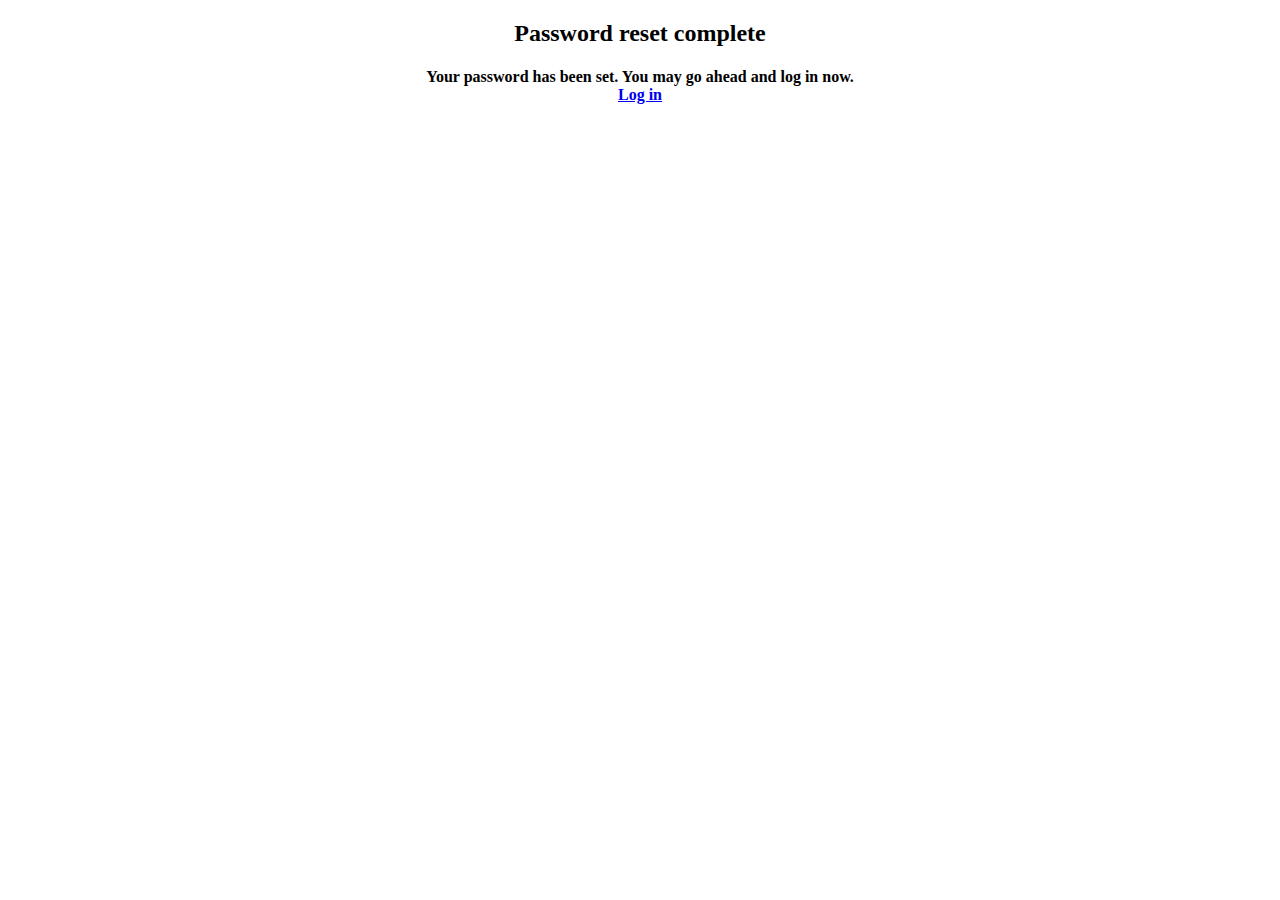
<file: reset_password_complete.html>
<!DOCTYPE html>
<html lang="en">
<head>
    <meta charset="UTF-8">
    <meta http-equiv="X-UA-Compatible" content="IE=edge">
    <meta name="viewport" content="width=device-width, initial-scale=1.0">
    <title>reset_password_confirm</title>
</head>
<body>
    
   <center>
       <div>
        <h2>Password reset complete</h2>
    <h4>Your password has been set. You may go ahead and log in now.
        <br>
     <a href="login.html">Log in</a>
    </h4>
    </div>
</center>
    
</body>
</html>
</file>
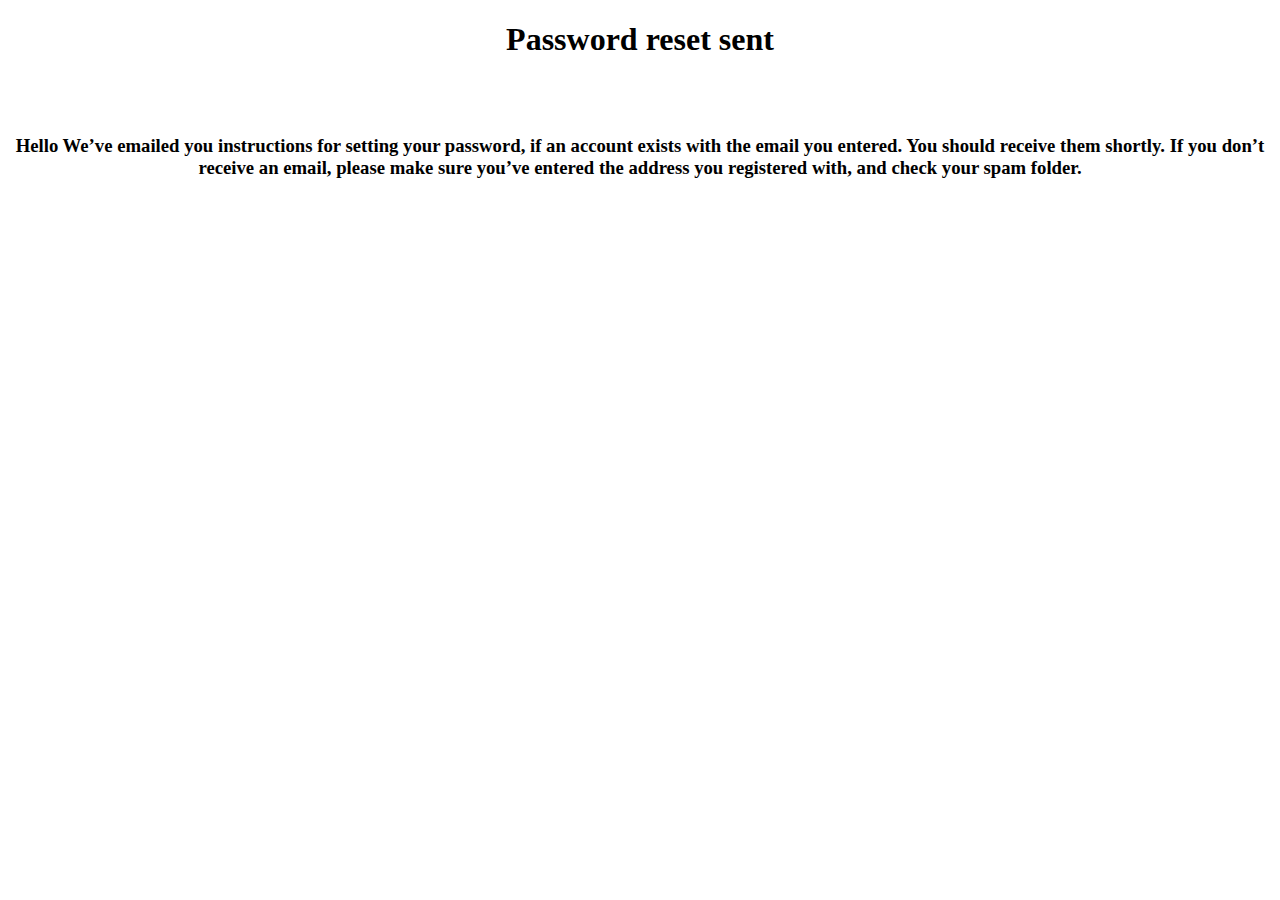
<file: reset_password_done.html>
<!DOCTYPE html>
<html lang="en">
<head>
    <meta charset="UTF-8">
    <meta http-equiv="X-UA-Compatible" content="IE=edge">
    <meta name="viewport" content="width=device-width, initial-scale=1.0">
    <title>resetpassword</title>
</head>
<body>

<div>
    <center>
    <h1>Password reset sent</h1>  <br><br>
       <h3> Hello We’ve emailed you instructions for setting your password, if an account exists with the email you entered. You should receive them shortly.
        
        If you don’t receive an email, please make sure you’ve entered the address you registered with, and check your spam folder.
            
    </h3>
</center>
</div>
    
</body>
</html>
</file>
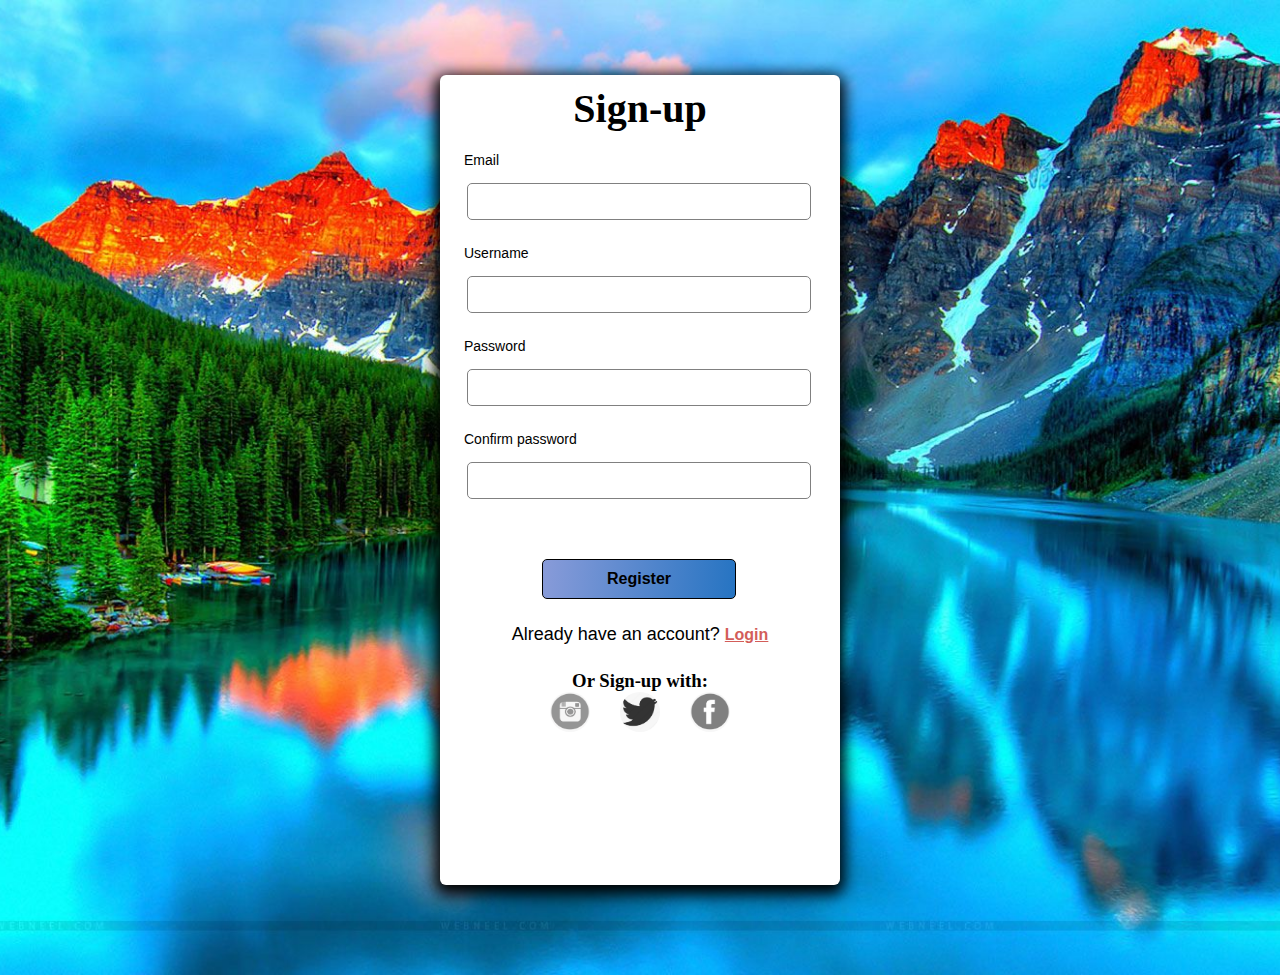
<file: signup.html>
<!DOCTYPE html>
<html lang="en">
    <head> 
        <meta charset="UTf-8">
        <meta name="viewport" content="width=device-width, initial-scale=1.0">
        <title>signup</title>
        <link href="static/loginsignup.css" rel="stylesheet">
    </head>

    <body class="background-pic">
        <div class="signup-box">
            <h1>Sign-up</h1>
            <form class="form">
                <label>Email</label>
                <input type="email" placeholder="" class="fx-input">
                <label>Username</label>
                <input type="text" placeholder class="fx-input">
                <label>Password</label>
                <input type="password" placeholder="" class="fx-input">
                <label>Confirm password</label>
                <input type="password" placeholder="" class="fx-input">
                <a href="login.html"><input type="button" placeholder="submit" value="Register" class="button"></a>

            </form>

            <p>Already have an account? <a href="login.html"><strong>Login</strong></a></p>

            <h3>Or Sign-up with: </h3>

            <ul class="socials">

                <a href="https://instagram.com" target="_blank"><li><img src="static/images/instagram.png" class="social-icons"></li></a>
                <a href="https://twitter.com" target="_blank"><li><img src="static/images/twitter.png" class="social-icons"></li></a>
                <a href="https://facebook.com" target="_blank"><li><img src="static/images/facebook.png" class="social-icons"></li></a>

                
            </ul>


        </div>
    </body> 
</html>
</file>
<file: static/loginsignup.css>
*{
    padding: 0;
    margin: 0;
}

.background-pic{
    background: url("images/nature.png") ; 
    background-size: cover;
    background-repeat: no-repeat;
    background-position: center;
    height: 100vh;

}


.login-box{
    background-color: white;
    width: 400px;
    height: 735px;
    border-radius: 6px;
    margin: auto;
    margin-top: 75px;
    box-shadow: 0 5px 15px 5px;
    padding-top: 12px;
    align-items: center;
    justify-content: center;
}

.logo{
    height: 110px;
    width: 110px;
    border-radius: 50px;
    position: relative;
    top: -50px;
    margin-left: 140px;

    
}

.signup-box{
    width: 400px;
    height: 800px;
    margin:auto;
    margin-top: 75px;
    background-color: white;
    padding-top: 10px;
    box-shadow: 0 5px 15px 5px;
    border-radius: 6px;

}

h1{
    text-align: center;
    font-family: Georgia, 'Times New Roman', Times, serif;
    font-size: 40px;
    padding-bottom: 20px;
    padding-top: -150px;

}

input{
    Padding: 10px;
    margin: 15px;
    max-width: 330px;
    text-align: center;
    border-radius: 5px;
    border: 1px solid grey;
    margin-bottom: 25px;
}

.fx-input{
    width: 83%;
}

form{
    margin-left: 12px;
    font-size: 14px;
    font-weight: 400;
    font-family: 'Lucida Sans', 'Lucida Sans Regular', 'Lucida Grande', 'Lucida Sans Unicode', Geneva, Verdana, sans-serif;
}

label{
    margin-left: 12px;
}

.checkbox{
    font-family:'Segoe UI', Tahoma, Geneva, Verdana, sans-serif;
    font-weight: 350;
}

.fp{
    font-size:medium;
}

.button{
    width: 50%;
    margin-left: 90px;
    margin-top: 35px;
    background: linear-gradient(95deg, rgba(134, 153, 216, 0.979), rgb(38, 116, 194));
    font-weight: 700;
    font-size: medium;
    border: 1px solid black;
    cursor: pointer;
}

p{
    text-align: center;
    font-family:Arial, Helvetica, sans-serif;
    font-size: 18px;
}

a{
    color:rgb(211, 93, 89);
    font-size: 16px;
}


.socials{
    display:flex;
    list-style: none;
    justify-content: center;
    align-items: center;
    border-radius: 50%;
    margin: -15px;

}

h3{
    text-align: center;
    font-family:-apple-system, BlinkMacSystemFont;
    padding-top: 25px;
}

.social-icons{
    height: 40px;
    width: 40px;
    border-radius: 40px;
    padding: 15px;
    
}
</file>
